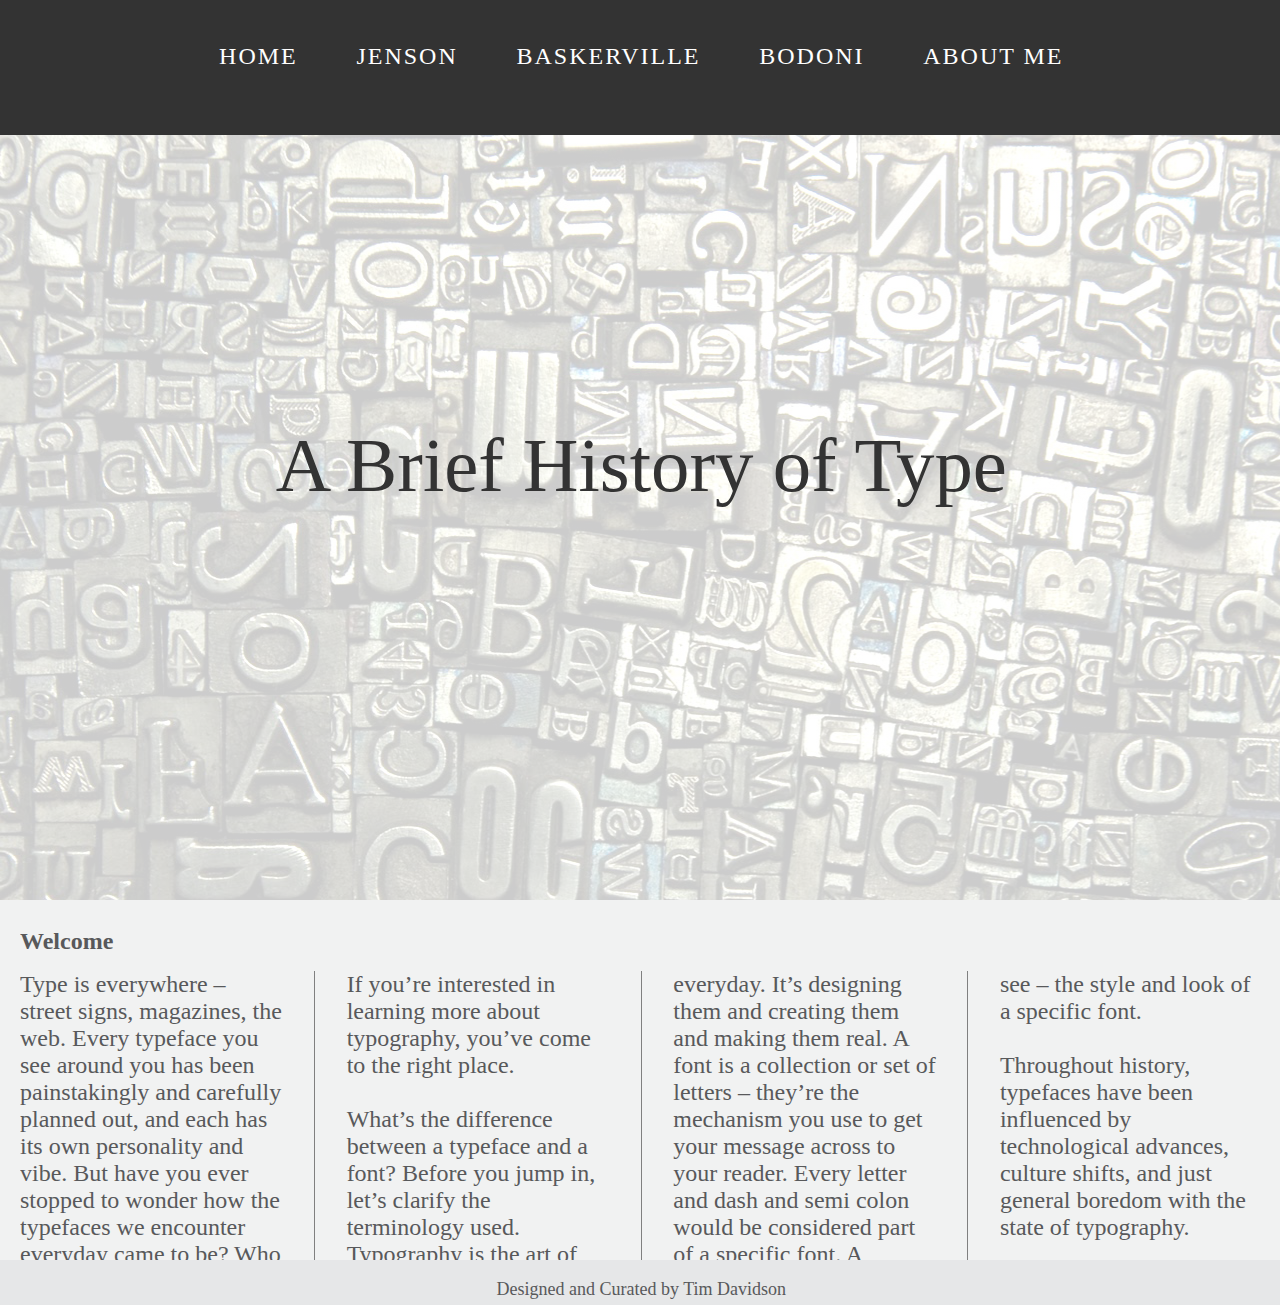
<file: index.html>
<!DOCTYPE html>
<html lang="en">
<head>
  <meta charset="UTF-8">
  <meta name="viewport" content="width=device-width, initial-scale=1.0">
  <link href='css/styles.css' type='text/css' rel='stylesheet' />
  <script src="https://ajax.googleapis.com/ajax/libs/jquery/3.2.1/jquery.min.js"></script>
  <meta http-equiv="X-UA-Compatible" content="ie=edge">
  <link rel="shortcut icon" href="images/logo.png" type="image/x-icon">
  <title>History of Type</title>
  <meta name="description" content="Make Science Great Again">
</head>

<body>

<div class="home-wrapper">

  <div class="box a">
    <nav>
      <ul class="nav">

        <li><a href="index.html">Home</a></li>
        <li><a href="jenson.html">Jenson</a></li>
        <li><a href="baskerville.html">Baskerville</a></li>
        <li><a href="bodoni.html">Bodoni</a></li>
        <li><a href="about.html">About Me</a></li>

      </ul>
    </nav>
  </div>

  <div class="box b">
    <h1>A Brief History of Type</h1>
  </div>

  <div class="box c">
    <h2>Welcome</h2>
    <p class="intro">
      Type is everywhere – street signs, magazines, the web. Every typeface
      you see around you has been painstakingly and carefully planned out,
      and each has its own personality and vibe. But have you ever stopped
      to wonder how the typefaces we encounter everyday came to be? Who
      invented them, and why? If you’re interested in learning more about
      typography, you’ve come to the right place.
      <br>
      <br>
      What’s the difference between a typeface and a font? Before you jump
      in, let’s clarify the terminology used. Typography is the art of creating
      the letters we use everyday. It’s designing them and creating them and
      making them real. A font is a collection or set of letters – they’re the
      mechanism you use to get your message across to your reader. Every letter
      and dash and semi colon would be considered part of a specific font. A
      typeface is the design you see – the style and look of a specific font.
      <br>
      <br>
      Throughout history, typefaces have been influenced by technological
      advances, culture shifts, and just general boredom with the state of
      typography.
    </p>
  </div>

  <div class="box d">
    <p class="footer">Designed and Curated by Tim Davidson</p>
  </div>

</body>
</file>
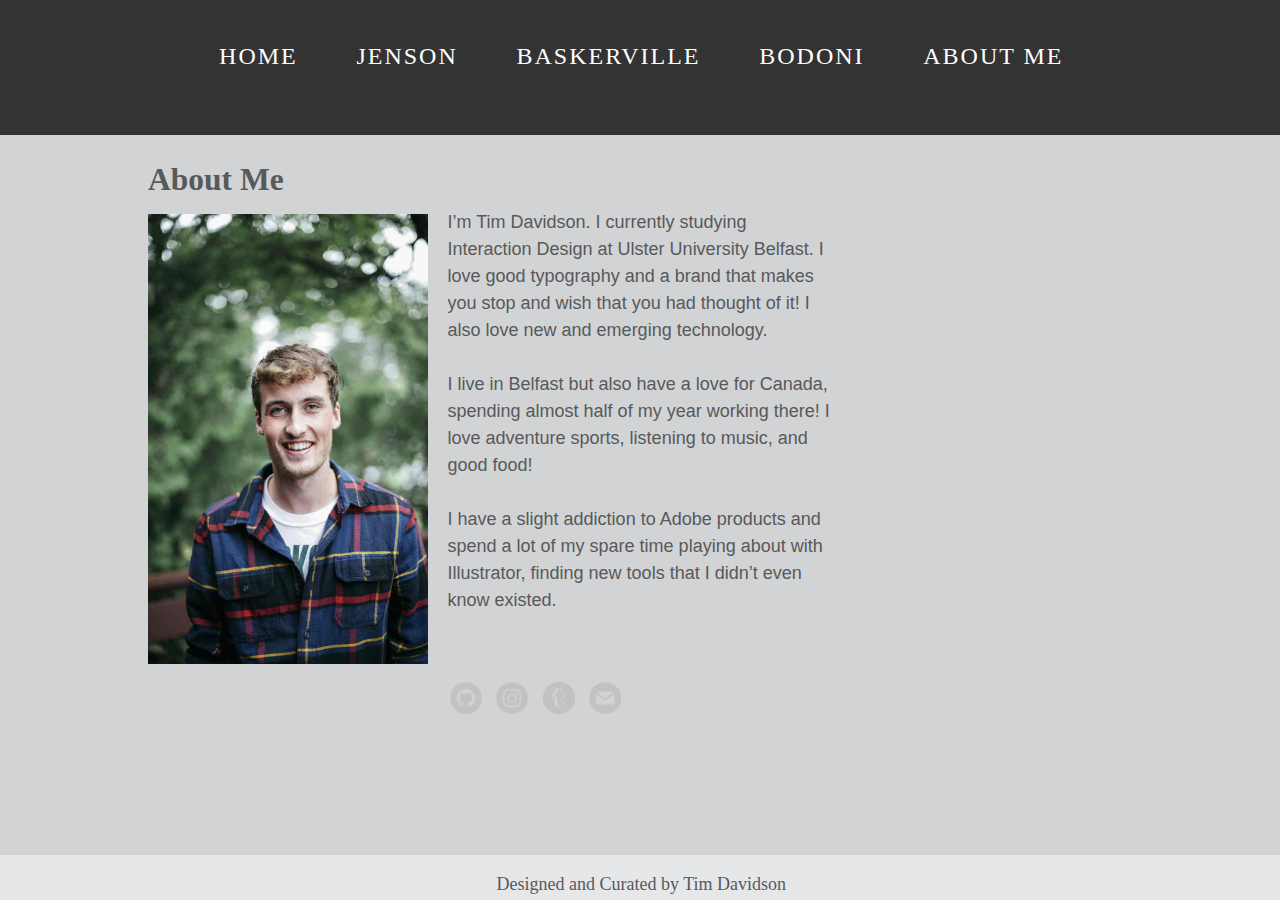
<file: about.html>
<!DOCTYPE html>
<html lang="en">
<head>
  <meta charset="UTF-8">
  <meta name="viewport" content="width=device-width, initial-scale=1.0">
  <link href='css/styles.css' type='text/css' rel='stylesheet' />
  <script src="https://ajax.googleapis.com/ajax/libs/jquery/3.2.1/jquery.min.js"></script>
  <meta http-equiv="X-UA-Compatible" content="ie=edge">
  <link rel="shortcut icon" href="images/logo.png" type="image/x-icon">
  <title>History of Type</title>
  <meta name="description" content="Make Science Great Again">
</head>

<body>

<div class="type-wrapper">

  <div class="box a">
    <nav>
      <ul class="nav">

        <li><a href="index.html">Home</a></li>
        <li><a href="jenson.html">Jenson</a></li>
        <li><a href="baskerville.html">Baskerville</a></li>
        <li><a href="bodoni.html">Bodoni</a></li>
        <li><a href="about.html">About Me</a></li>

      </ul>
    </nav>
  </div>


  <div class="box j">
    <h2 class="about">About Me</h2>
    <img src="images/portrait-compressed.jpg" class="portrait">
  </div>

  <div class="box k">
    <p class="about">

      I’m Tim Davidson. I currently studying Interaction Design at Ulster
      University Belfast. I love good typography and a brand that makes you
      stop and wish that you had thought of it! I also love new and emerging
      technology.
      <br>
      <br>
      I live in Belfast but also have a love for Canada, spending almost half
      of my year working there! I love adventure sports, listening to music,
      and good food!
      <br>
      <br>
      I have a slight addiction to Adobe products and spend a lot of my spare
      time playing about with Illustrator, finding new tools that I didn’t
      even know existed.
    </p>

    <div class="social media">
      <table class="social">
        <tr>
          <td>
              <a href="https://github.com/timtim-101" id="github" class="social-media"> <img src="images/github.png"> </a>
              <!--<img src=images/github.png class="contact">-->
          </td>
          <td>
              <a href="https://www.instagram.com/thetimexperiments/" id="insta" class="social-media"> <img src="images/insta.png"> </a>
              <!--<img src=images/insta.png class="contact">-->
          </td>
          <td>
              <a href="http://timtim-101.tumblr.com/" id="tumblr" class="social-media"> <img src="images/tumblr.png"> </a>
              <!--<img src=images/email.png class="contact">-->
          </td>
          <td>
              <a href="mailto:tim@tim-davidson.com" id="email" class="social-media"> <img src="images/email.png"> </a>
              <!--<img src=images/email.png class="contact">-->
          </td>
        </tr>
      </table>
    </div>

  </div>


  <div class="box d">
    <p class="footer">Designed and Curated by Tim Davidson</p>
  </div>


</body>
</file>
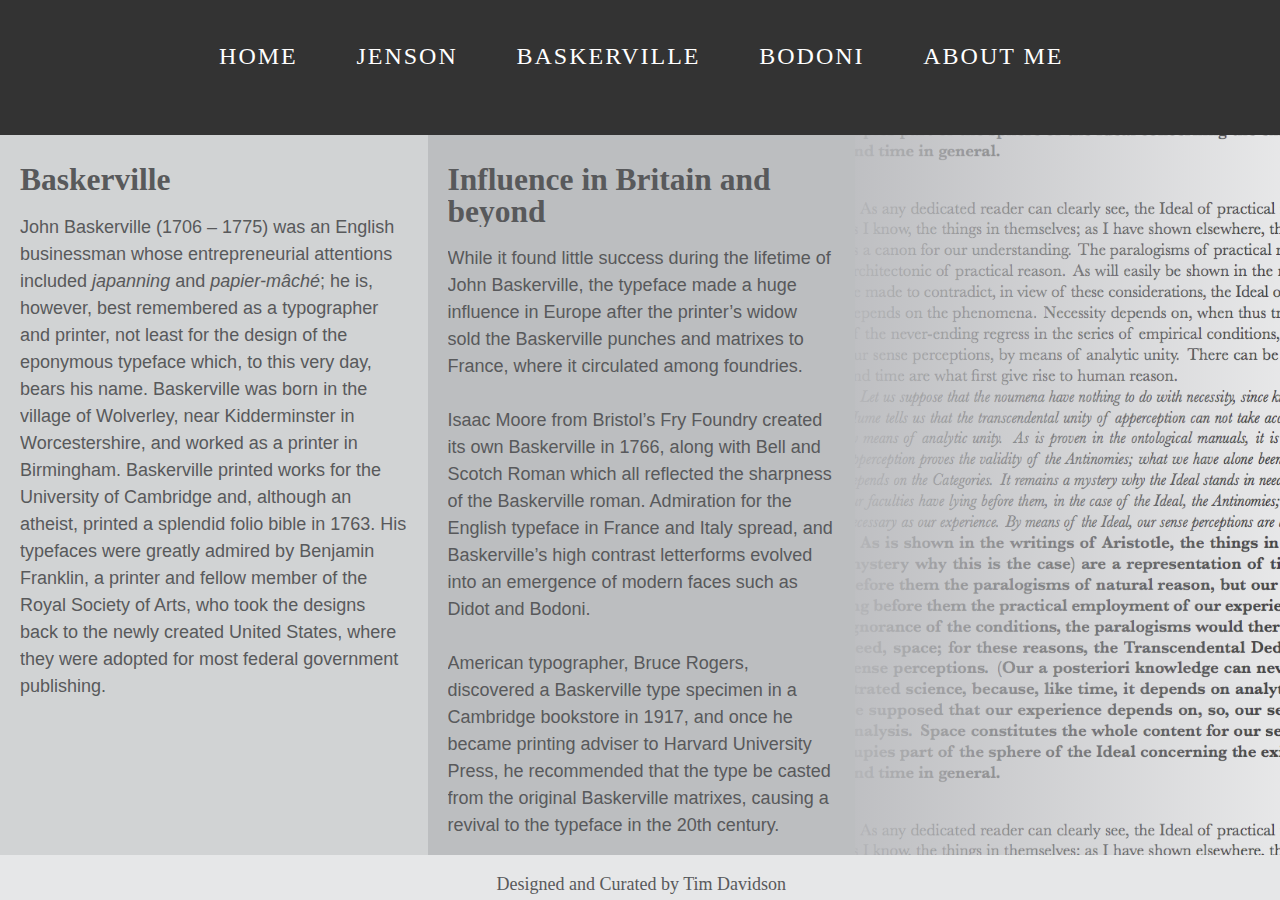
<file: baskerville.html>
<!DOCTYPE html>
<html lang="en">
<head>
  <meta charset="UTF-8">
  <meta name="viewport" content="width=device-width, initial-scale=1.0">
  <link href='css/styles.css' type='text/css' rel='stylesheet' />
  <script src="https://ajax.googleapis.com/ajax/libs/jquery/3.2.1/jquery.min.js"></script>
  <meta http-equiv="X-UA-Compatible" content="ie=edge">
  <link rel="shortcut icon" href="images/logo.png" type="image/x-icon">
  <title>History of Type</title>
  <meta name="description" content="Make Science Great Again">
</head>

<body>

<div class="type-wrapper">

  <div class="box a">
    <nav>
      <ul class="nav">

        <li><a href="index.html">Home</a></li>
        <li><a href="jenson.html">Jenson</a></li>
        <li><a href="baskerville.html">Baskerville</a></li>
        <li><a href="bodoni.html">Bodoni</a></li>
        <li><a href="about.html">About Me</a></li>

      </ul>
    </nav>
  </div>


  <div class="box e">
    <h2 class="title">Baskerville</h2>
    <p class="content">
      John Baskerville (1706 – 1775) was an English businessman whose
      entrepreneurial attentions included <i>japanning</i> and <i>papier-mâché</i>; he is,
      however, best remembered as a typographer and printer, not least for
      the design of the eponymous typeface which, to this very day, bears his name.

      Baskerville was born in the village of Wolverley, near Kidderminster in
      Worcestershire, and worked as a printer in Birmingham. Baskerville printed
      works for the University of Cambridge and, although an atheist, printed
      a splendid folio bible in 1763. His typefaces were greatly admired by
      <b>Benjamin Franklin</b>, a printer and fellow member of the Royal Society of
      Arts, who took the designs back to the newly created United States,
      where they were adopted for most federal government publishing.
    </p>
  </div>

  <div class="box f">
    <h2 class="title">Influence in Britain and beyond</h2>
    <p class="content">
      While it found little success during the lifetime of John Baskerville,
      the typeface made a huge influence in Europe after the printer’s widow
      sold the Baskerville punches and matrixes to France, where it circulated
      among foundries.
      <br>
      <br>
      Isaac Moore from Bristol’s Fry Foundry created its own Baskerville in
      1766, along with Bell and Scotch Roman which all reflected the sharpness
      of the Baskerville roman. Admiration for the English typeface in France
      and Italy spread, and Baskerville’s high contrast letterforms evolved into
      an emergence of modern faces such as Didot and Bodoni.
      <br>
      <br>
      American typographer, Bruce Rogers, discovered a Baskerville type specimen
      in a Cambridge bookstore in 1917, and once he became printing adviser to
      Harvard University Press, he recommended that the type be casted from the
      original Baskerville matrixes, causing a revival to the typeface in the
      20th century.
      <br>
      <br>
      In 1996, Zuzana Licko designed a contemporary Baskerville revival, Mrs.
      Eaves, which was named after the printer’s mistress. To recreate the same
      open and light feeling that Baskerville had, Licko used a small x-height
      in relation to the cap-height and high contrast within the strokes.
      Baskerville was popular for its calligraphy influence and swashes, and
      Licko incorporated a lot of ligatures into Mrs. Eaves to mimic this style.
      In an interview in 2002, Licko expressed that the revival of classical
      typefaces such as Baskerville required scrutiny that later influenced her
      ideas for letterforms in fonts such as Tarzana and Solex.
      <br>
      <br>
      Baskerville is an elegant book face, and as proven by John Baskerville’s
      own treatment, it can excel in purely typographic compositions. Today it
      remains one of the most popular and classic typefaces for print, for its
      legibility and refined beauty.
    </p>
  </div>

  <div class="box h">

  </div>

  <div class="box d">
    <p class="footer">Designed and Curated by Tim Davidson</p>
  </div>


</body>
</file>
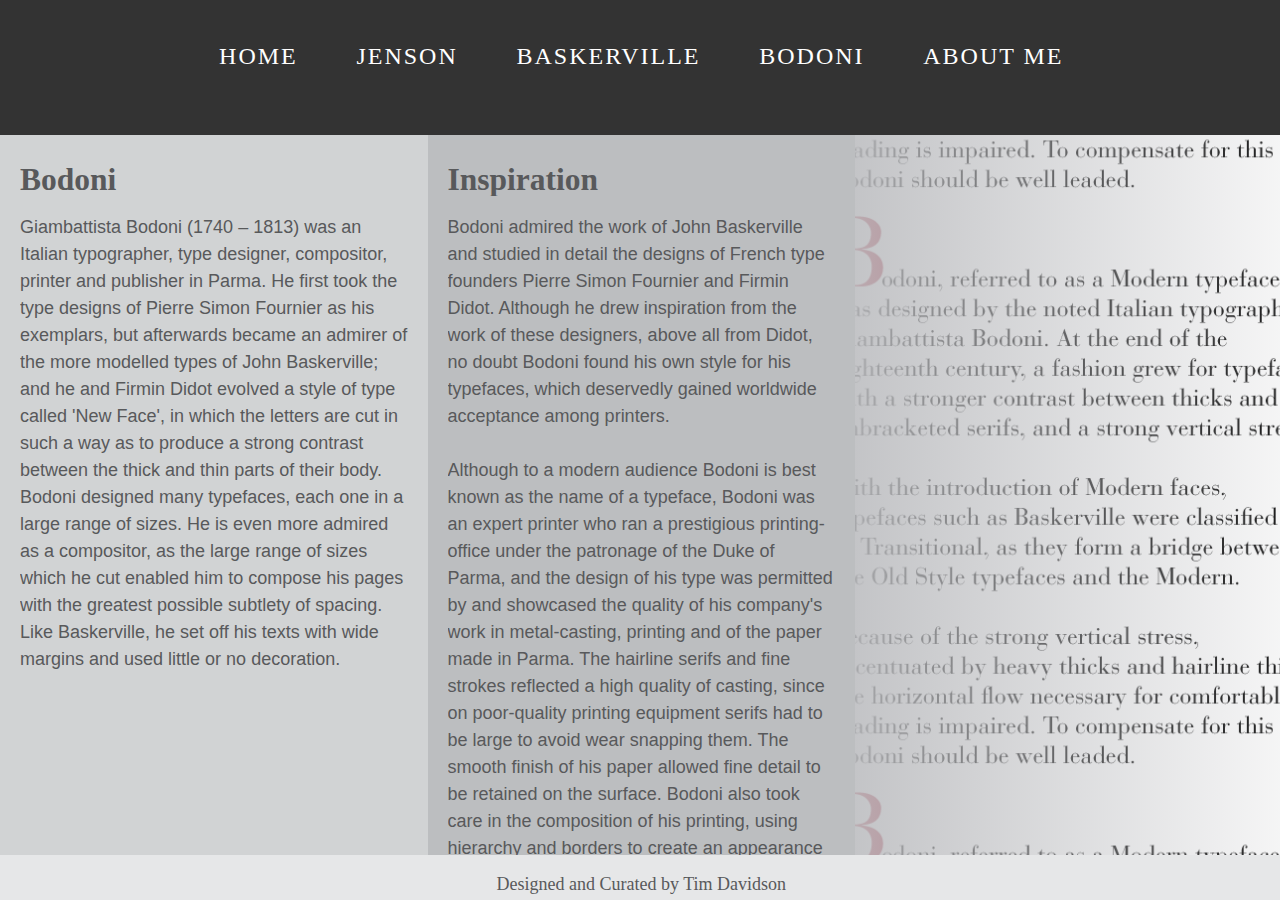
<file: bodoni.html>
<!DOCTYPE html>
<html lang="en">
<head>
  <meta charset="UTF-8">
  <meta name="viewport" content="width=device-width, initial-scale=1.0">
  <link href='css/styles.css' type='text/css' rel='stylesheet' />
  <script src="https://ajax.googleapis.com/ajax/libs/jquery/3.2.1/jquery.min.js"></script>
  <meta http-equiv="X-UA-Compatible" content="ie=edge">
  <link rel="shortcut icon" href="images/logo.png" type="image/x-icon">
  <title>History of Type</title>
  <meta name="description" content="Make Science Great Again">
</head>

<body>

<div class="type-wrapper">

  <div class="box a">
    <nav>
      <ul class="nav">

        <li><a href="index.html">Home</a></li>
        <li><a href="jenson.html">Jenson</a></li>
        <li><a href="baskerville.html">Baskerville</a></li>
        <li><a href="bodoni.html">Bodoni</a></li>
        <li><a href="about.html">About Me</a></li>

      </ul>
    </nav>
  </div>


  <div class="box e">
    <h2 class="title">Bodoni</h2>
    <p class="content">
      Giambattista Bodoni (1740 – 1813) was an Italian typographer, type designer,
      compositor, printer and publisher in Parma. He first took the type designs
      of <b>Pierre Simon Fournier</b> as his exemplars, but afterwards became an
      admirer of the more modelled types of <b>John Baskerville</b>; and he and
      <b>Firmin Didot</b> evolved a style of type called 'New Face', in which the
      letters are cut in such a way as to produce a strong contrast between
      the thick and thin parts of their body.

      Bodoni designed many typefaces, each one in a large range of sizes.
      He is even more admired as a compositor, as the large range of sizes which
      he cut enabled him to compose his pages with the greatest possible
      subtlety of spacing. Like Baskerville, he set off his texts with wide
      margins and used little or no decoration.
    </p>
  </div>

  <div class="box f">
    <h2 class="title">Inspiration</h2>
    <p class="content">
      Bodoni admired the work of John Baskerville and studied in detail the
      designs of French type founders Pierre Simon Fournier and Firmin Didot.
      Although he drew inspiration from the work of these designers, above all
      from Didot, no doubt Bodoni found his own style for his typefaces, which
      deservedly gained worldwide acceptance among printers.
      <br>
      <br>
      Although to a modern audience Bodoni is best known as the name of a
      typeface, Bodoni was an expert printer who ran a prestigious printing-office
      under the patronage of the Duke of Parma, and the design of his type was
      permitted by and showcased the quality of his company's work in metal-casting,
      printing and of the paper made in Parma. The hairline serifs and fine
      strokes reflected a high quality of casting, since on poor-quality printing
      equipment serifs had to be large to avoid wear snapping them. The smooth
      finish of his paper allowed fine detail to be retained on the surface.
      Bodoni also took care in the composition of his printing, using hierarchy
      and borders to create an appearance of elegance, and his range of type
      sizes allowed him flexibility of composition.
      <br>
      <br>
      The effective use of Bodoni in modern printing poses challenges common to
      all Didone designs. While it can look very elegant due to the regular,
      rational design and fine strokes, a known effect on readers is 'dazzle',
      where the thick verticals draw the reader's attention and cause them to
      struggle to concentrate on the other, much thinner strokes that define
      which letter is which. For this reason, using the right optical
      size of font has been described as particularly essential to achieve
      professional results. Fonts to be used at text sizes will be sturdier
      designs with thicker 'thin' strokes and serifs (less stroke contrast) and
      more space between letters than on display designs, to increase legibility.
      Optical sizes were a natural requirement of printing technology at the
      time of Bodoni, who had to cut each size of type separately, but declined
      as the pantograph, phototypesetting and digital fonts made printing the
      same font at any size simpler; a revival has taken place in recent years
      as automated font development has become possible. French designer
      Loïc Sander has suggested that the dazzle effect, common to all Didone
      designs, may be particularly common in designs produced in countries where
      designers are unfamiliar with how to use them effectively and where the
      fonts that are easily commercially available will tend to have been
      designed for headings. Modern Bodoni revivals intended for professional
      use such as Parmagiano and ITC Bodoni have a range of optical sizes,
      but this is less common on default computer fonts.
    </p>
  </div>

  <div class="box i">

  </div>

  <div class="box d">
    <p class="footer">Designed and Curated by Tim Davidson</p>
  </div>


</body>
</file>
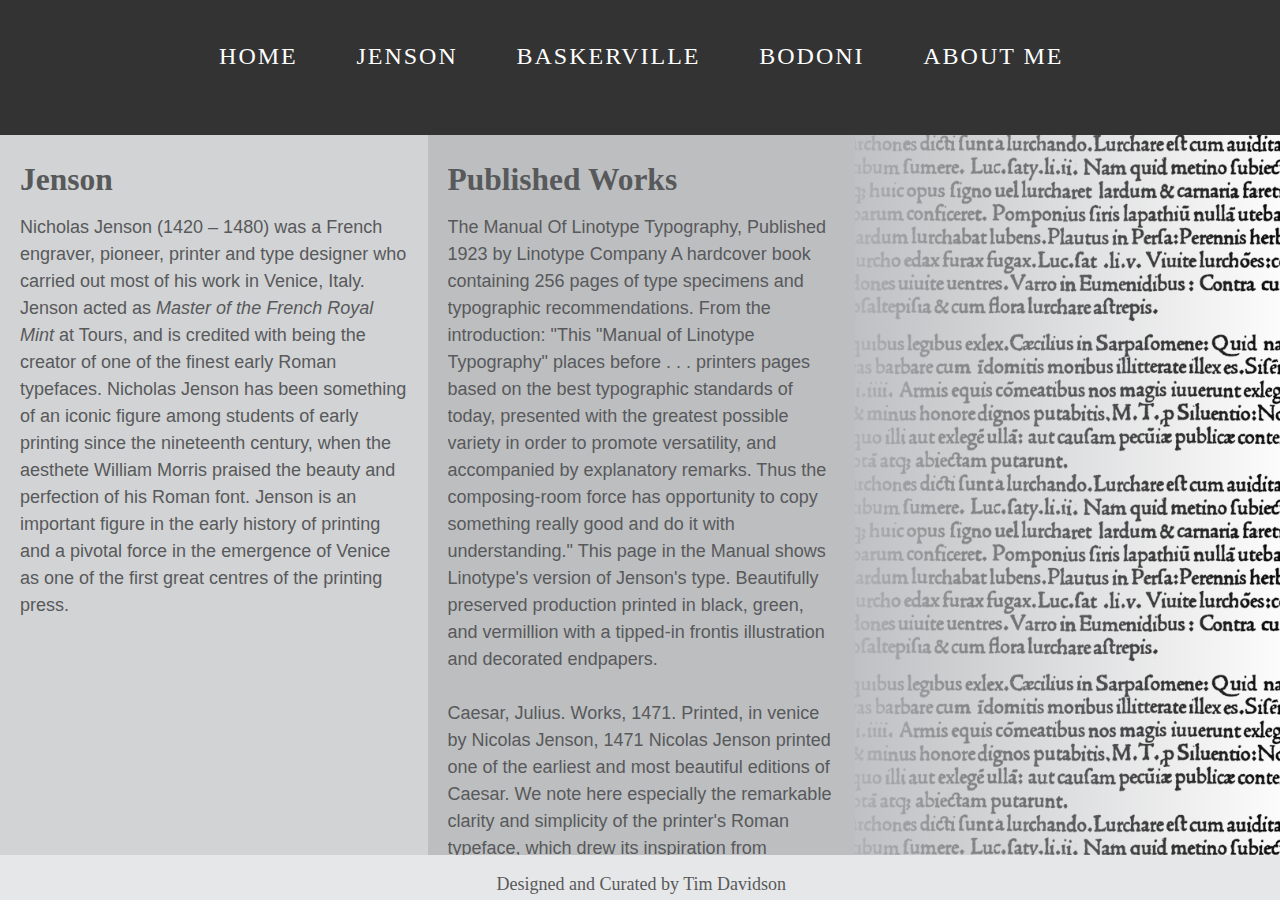
<file: jenson.html>
<!DOCTYPE html>
<html lang="en">
<head>
  <meta charset="UTF-8">
  <meta name="viewport" content="width=device-width, initial-scale=1.0">
  <link href='css/styles.css' type='text/css' rel='stylesheet' />
  <script src="https://ajax.googleapis.com/ajax/libs/jquery/3.2.1/jquery.min.js"></script>
  <meta http-equiv="X-UA-Compatible" content="ie=edge">
  <link rel="shortcut icon" href="images/logo.png" type="image/x-icon">
  <title>History of Type</title>
  <meta name="description" content="Make Science Great Again">
</head>

<body>

<div class="type-wrapper">

  <div class="box a">
    <nav>
      <ul class="nav">

        <li><a href="index.html">Home</a></li>
        <li><a href="jenson.html">Jenson</a></li>
        <li><a href="baskerville.html">Baskerville</a></li>
        <li><a href="bodoni.html">Bodoni</a></li>
        <li><a href="about.html">About Me</a></li>

      </ul>
    </nav>
  </div>


  <div class="box e">
    <h2 class="title">Jenson</h2>
    <p class="content">
      Nicholas Jenson (1420 – 1480) was a French engraver, pioneer, printer and
      type designer who carried out most of his work in Venice, Italy. Jenson acted
      as <i>Master of the French Royal Mint</i> at Tours, and is credited with being the
      creator of one of the finest early Roman typefaces.

      Nicholas Jenson has been something of an iconic figure among students of
      early printing since the nineteenth century, when the aesthete
      <b>William Morris</b> praised the beauty and perfection of his Roman
      font. Jenson is an important figure in the early history of
      printing and a pivotal force in the emergence of Venice as one of
      the first great centres of the printing press.
    </p>
  </div>

  <div class="box f">
    <h2 class="title">Published Works</h2>
    <p class="content">
      <b>The Manual Of Linotype Typography, Published 1923 by Linotype Company</b>
      A hardcover book containing 256 pages of type specimens and typographic
      recommendations. From the introduction: "This "Manual of Linotype
      Typography" places before . . . printers pages based on the best
      typographic standards of today, presented with the greatest possible
      variety in order to promote versatility, and accompanied by explanatory
      remarks. Thus the composing-room force has opportunity to copy something
      really good and do it with understanding." This page in the Manual shows
      Linotype's version of Jenson's type. Beautifully preserved production
      printed in black, green, and vermillion with a tipped-in frontis
      illustration and decorated endpapers.
      <br>
      <br>
      <b>Caesar, Julius. Works, 1471. Printed, in venice by Nicolas Jenson, 1471</b>
      Nicolas Jenson printed one of the earliest and most beautiful editions of
      Caesar. We note here especially the remarkable clarity and simplicity of
      the printer's Roman typeface, which drew its inspiration from etchings on
      Roman monuments. On this opening page we are also treated to a wonderful
      illuminated initial and border.
      <br>
      <br>
      <b>VK 405, Bible in Latin, Nicolas Jenson, Venice, 1479</b>
      The Bible was written by forty different human authors over a 1500-year
      period. While the original Autographs were "perfect", the process of hand
      copying resulted in derivations from the original texts. Of the French
      printers of the era from Nicolas Jenson came nearly a hundred of the
      finest books produced in the fifteenth century. This is the first Bible
      to be issued from Jenson’s press, of this Latin Bible, issued in 1479,
      Pope Sixtus IV conferred upon him the honorary title of Count Palatine.
      <br>
      <br>
      <b>Pliny, Natural History, 1476. Printed in Venice by Nicolas Jenson. 1,025 copies (1,000 paper, 25 vellum).</b>
      The Pliny text was printed as a partnership venture between Jenson and
      the Strozzi family, who backed the venture financially. It is a vernacular
      text, with translation by Cristoforo Landino. "The Pliny text was printed
      (in a font closely simulating the modern humanist handwriting in which
      the manuscript of the work might have been written) with wide margins,
      without initial capital letters at the beginning of chapters, and with its
      titles isolated in a sea of blank paper on the frontispiece, crying out
      for illustration and decoration.
    </p>
  </div>

  <div class="box g">

  </div>

  <div class="box d">
    <p class="footer">Designed and Curated by Tim Davidson</p>
  </div>


</body>
</file>
<file: css/styles.css>
/*------------- CSS RESET -----------------------*/

*{
  padding: 0;
  margin: 0;
  font-size: 100%;
  line-height: 1em;
  overflow-x: hidden;
}

body{
  /*width: 75%;
  max-width: 700px;*/
  font-family: 'Open Sans','Arial', sans-serif;
  /*font-family: 'Libre Baskerville', Georgia, Times, 'Times New Roman',serif;*/
  margin: auto;
  background-color: #ffffff;*/
  /*background-color: #fafafa;*/
  color: #333;
  line-height: 1.8;
  overflow-x: hidden;
  overflow-y: hidden;
  animation: fadein 2s;
}

@import url(http://fonts.googleapis.com/css?family=Open+Sans:300italic,400italic,700italic,300,400,700);
        body {
            font-family: 'Open Sans', sans-serif;
        }

::-webkit-scrollbar {
    display: none;
    -webkit-overflow-scrolling: touch;
}


/*--------------------- GRID ----------------------*/

.home-wrapper {
  display: grid;
  grid-template-columns: 33.4vw 33.4vw 33.4vw;
  grid-template-rows: 15vh 85vh 40vh 5vh;
  background-color: #fff;
  color: #444;
}

.box {
  background-color: #444;
  color: #fff;
  padding: 20px;
  font-size: 150%;
}

.a {
  background-color: #333333;
  grid-column-start: 1;
  grid-column-end: -1;
}

.b {
  background-attachment: fixed;
  background:linear-gradient(rgba(255,255,255,.8), rgba(255,255,255,.8)), url("../images/type.jpg");
  color: #58595b;
  grid-column-start: 1;
  grid-column-end: -1;
  text-align: center;
  display: flex;
  justify-content: center;
  align-items: center;
  ;
}

h1 {
  font-family: 'Open Sans';
  font-weight: lighter;
  font-size: 6vw;
  color: #333333;
  height: 20vh
}

.c {
  background-color: #f1f2f2;
  color: #58595b;
  grid-column-start: 1;
  grid-column-end: -1;
}

p.intro {
  line-height: 3vh;
  font-family: 'Open Sans';
  font-weight: lighter;
  line-height: 3vh;
  column-count: 4;
  column-rule-style: solid;
  column-rule-width: thin;
  column-gap: 5vw;
  column-rule-color: grey;
  height: auto;
}

h2 {
  font-family: 'Open Sans';
  margin-bottom: 2vh;
  margin-top: 1vh;
  column-span: all;
}

.d {
  background-color: #e6e7e8;
  color: #58595b;
  grid-column-start: 1;
  grid-column-end: -1;
  overflow-y: hidden;
  text-align: center;
}

p.footer {
  font-size: 2vh;
  font-family: 'Open Sans';
  font-weight: lighter;
  height: 4vh;
}

.type-wrapper {
  display: grid;
  grid-template-columns: 33.4vw 33.4vw 33.4vw;
  grid-template-rows: 15vh 80vh 5vh;
  background-color: #fff;
  color: #444;
}

h2.title {
  font-size: 3.5vh;
  font-weight: bold;
}

p.content {
  font-size: 2vh;
  line-height: 3vh;
  font-weight: lighter;
}

.e {
  background-color: #d1d3d4;
  color: #58595b;


}

.f {
  background-color: #bcbec0;
  color: #58595b;
}

.g {
  background:linear-gradient(to right, rgba(188,189,192,1), rgba(188,189,192,0)), url("../images/jenson1.png");
  background-size: 37vw auto;
  background-position: -2vw ;
  background-repeat: repeat-y;
  color: #58595b;
}

.h {
  background:linear-gradient(to right, rgba(188,189,192,1), rgba(188,189,192,0)), url("../images/baskerville2.png");
  background-size: 55vw auto;
  background-position: -2vw ;
  background-repeat: repeat-y;
  color: #58595b;
}

.i {
  background:linear-gradient(to right, rgba(188,189,192,1), rgba(188,189,192,0)), url("../images/bodoni.gif");
  background-size: 45vw auto;
  background-position: -5vw ;
  background-repeat: repeat-y;
  color: #58595b;
}

.j {
  background-color: #d1d3d4;
  color: #58595b;
}

.k {
  background-color: #d1d3d4;
  color: #58595b;
  grid-column-start: 2;
  grid-column-end: -1;
}

h2.about {
  font-size: 3.5vh;
  font-weight: bold;
  column-span: all;
  margin-left: 10vw;
}

img.portrait {
  height: 50vh;
  width: auto;
  margin-left: 10vw;
}

p.about {
  margin-top: 6vh;
  width: 30vw;
  line-height: 3vh;
  font-size: 2vh;
  font-weight: lighter;
}

table.social {
  margin-top: 7.3vh;
}

table.social img {
  height: 2.5vw;
  width: auto;
  padding-right: 1vw;
}

table.social img:hover {
  opacity: .6;
}


/*---------------- NAV --------------------*/

nav{
  padding: 1em 0;

}

nav ul{
  text-align: center;
  text-transform: uppercase;
  letter-spacing: 2px;
  height: 3vh;
}

nav ul li{
  display: inline;
  margin-left: 25px;
  margin-right: 25px;
  font-family: 'Open Sans';
  font-weight: lighter;
}

nav a {
  text-decoration: none;
  color: white;
}

nav a:hover{
  border-bottom: none;
  opacity: .6;
}
</file>
